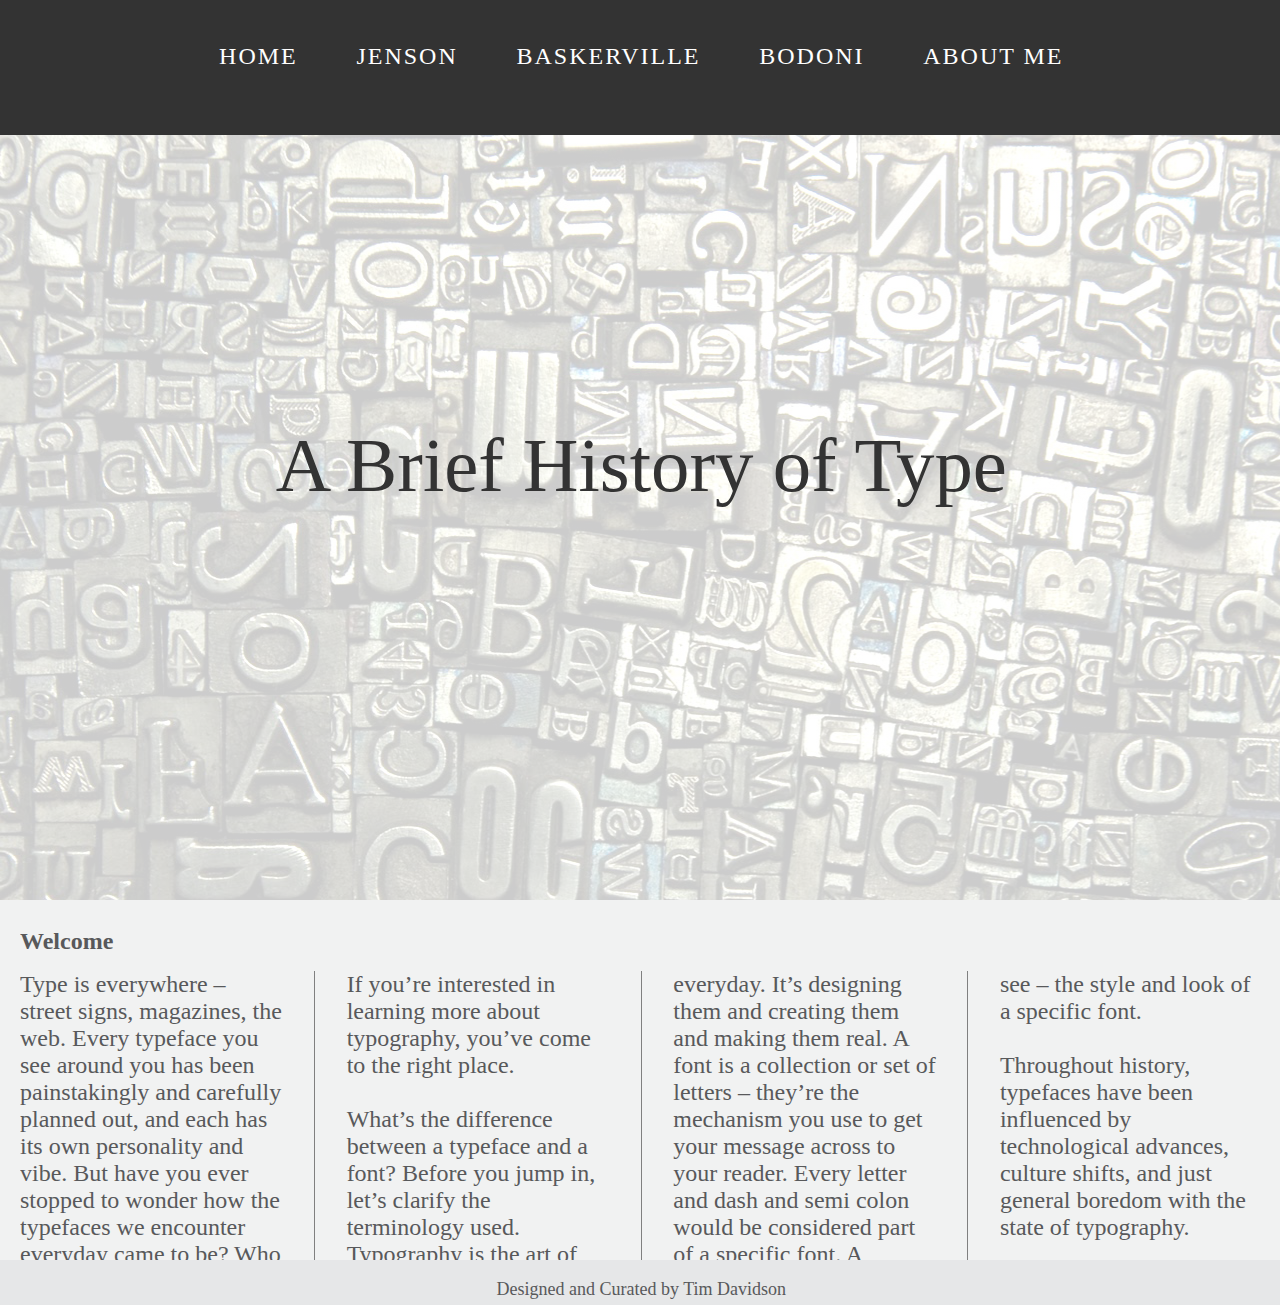
<file: index.html>
<!DOCTYPE html>
<html lang="en">
<head>
  <meta charset="UTF-8">
  <meta name="viewport" content="width=device-width, initial-scale=1.0">
  <link href='css/styles.css' type='text/css' rel='stylesheet' />
  <script src="https://ajax.googleapis.com/ajax/libs/jquery/3.2.1/jquery.min.js"></script>
  <meta http-equiv="X-UA-Compatible" content="ie=edge">
  <link rel="shortcut icon" href="images/logo.png" type="image/x-icon">
  <title>History of Type</title>
  <meta name="description" content="Make Science Great Again">
</head>

<body>

<div class="home-wrapper">

  <div class="box a">
    <nav>
      <ul class="nav">

        <li><a href="index.html">Home</a></li>
        <li><a href="jenson.html">Jenson</a></li>
        <li><a href="baskerville.html">Baskerville</a></li>
        <li><a href="bodoni.html">Bodoni</a></li>
        <li><a href="about.html">About Me</a></li>

      </ul>
    </nav>
  </div>

  <div class="box b">
    <h1>A Brief History of Type</h1>
  </div>

  <div class="box c">
    <h2>Welcome</h2>
    <p class="intro">
      Type is everywhere – street signs, magazines, the web. Every typeface
      you see around you has been painstakingly and carefully planned out,
      and each has its own personality and vibe. But have you ever stopped
      to wonder how the typefaces we encounter everyday came to be? Who
      invented them, and why? If you’re interested in learning more about
      typography, you’ve come to the right place.
      <br>
      <br>
      What’s the difference between a typeface and a font? Before you jump
      in, let’s clarify the terminology used. Typography is the art of creating
      the letters we use everyday. It’s designing them and creating them and
      making them real. A font is a collection or set of letters – they’re the
      mechanism you use to get your message across to your reader. Every letter
      and dash and semi colon would be considered part of a specific font. A
      typeface is the design you see – the style and look of a specific font.
      <br>
      <br>
      Throughout history, typefaces have been influenced by technological
      advances, culture shifts, and just general boredom with the state of
      typography.
    </p>
  </div>

  <div class="box d">
    <p class="footer">Designed and Curated by Tim Davidson</p>
  </div>

</body>
</file>
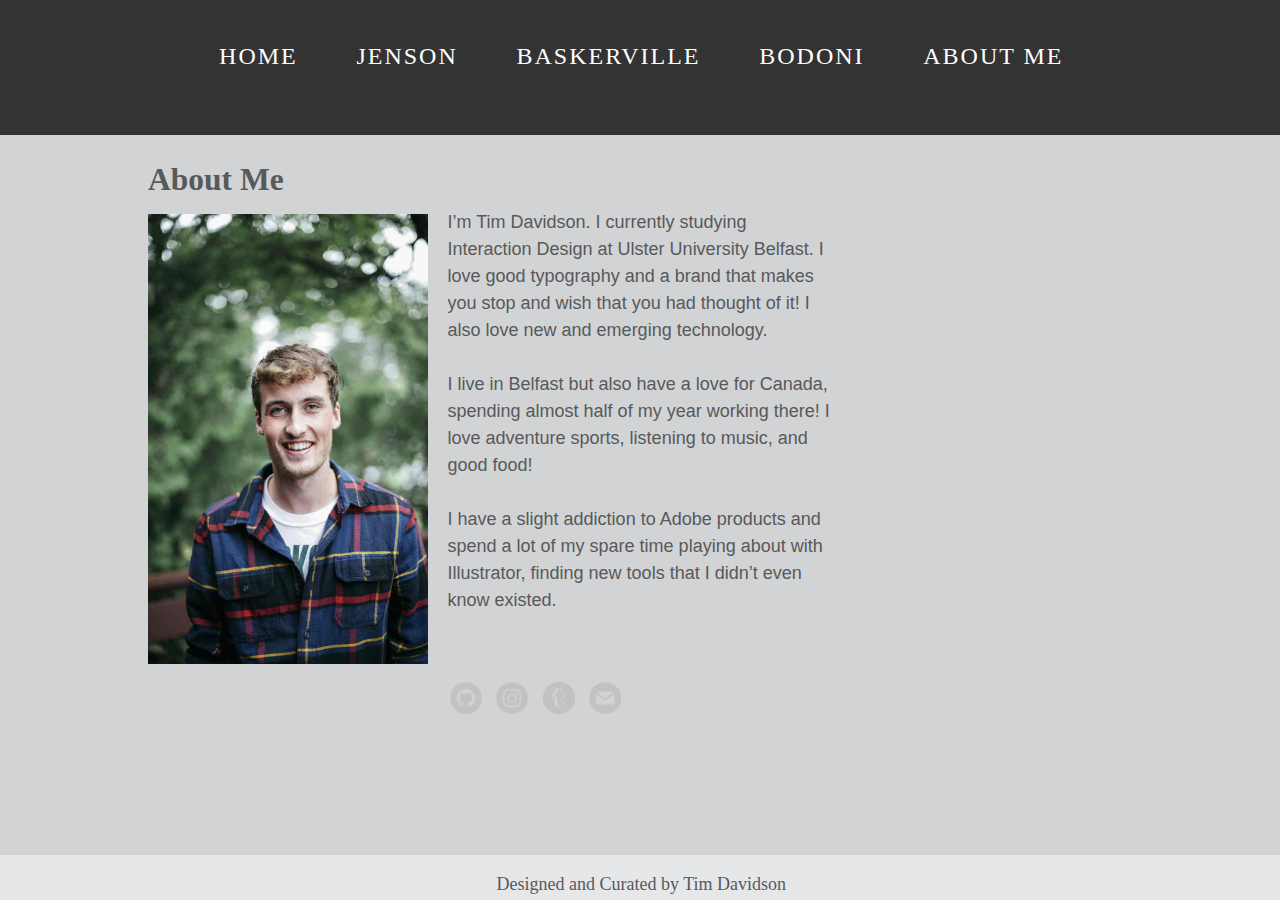
<file: about.html>
<!DOCTYPE html>
<html lang="en">
<head>
  <meta charset="UTF-8">
  <meta name="viewport" content="width=device-width, initial-scale=1.0">
  <link href='css/styles.css' type='text/css' rel='stylesheet' />
  <script src="https://ajax.googleapis.com/ajax/libs/jquery/3.2.1/jquery.min.js"></script>
  <meta http-equiv="X-UA-Compatible" content="ie=edge">
  <link rel="shortcut icon" href="images/logo.png" type="image/x-icon">
  <title>History of Type</title>
  <meta name="description" content="Make Science Great Again">
</head>

<body>

<div class="type-wrapper">

  <div class="box a">
    <nav>
      <ul class="nav">

        <li><a href="index.html">Home</a></li>
        <li><a href="jenson.html">Jenson</a></li>
        <li><a href="baskerville.html">Baskerville</a></li>
        <li><a href="bodoni.html">Bodoni</a></li>
        <li><a href="about.html">About Me</a></li>

      </ul>
    </nav>
  </div>


  <div class="box j">
    <h2 class="about">About Me</h2>
    <img src="images/portrait-compressed.jpg" class="portrait">
  </div>

  <div class="box k">
    <p class="about">

      I’m Tim Davidson. I currently studying Interaction Design at Ulster
      University Belfast. I love good typography and a brand that makes you
      stop and wish that you had thought of it! I also love new and emerging
      technology.
      <br>
      <br>
      I live in Belfast but also have a love for Canada, spending almost half
      of my year working there! I love adventure sports, listening to music,
      and good food!
      <br>
      <br>
      I have a slight addiction to Adobe products and spend a lot of my spare
      time playing about with Illustrator, finding new tools that I didn’t
      even know existed.
    </p>

    <div class="social media">
      <table class="social">
        <tr>
          <td>
              <a href="https://github.com/timtim-101" id="github" class="social-media"> <img src="images/github.png"> </a>
              <!--<img src=images/github.png class="contact">-->
          </td>
          <td>
              <a href="https://www.instagram.com/thetimexperiments/" id="insta" class="social-media"> <img src="images/insta.png"> </a>
              <!--<img src=images/insta.png class="contact">-->
          </td>
          <td>
              <a href="http://timtim-101.tumblr.com/" id="tumblr" class="social-media"> <img src="images/tumblr.png"> </a>
              <!--<img src=images/email.png class="contact">-->
          </td>
          <td>
              <a href="mailto:tim@tim-davidson.com" id="email" class="social-media"> <img src="images/email.png"> </a>
              <!--<img src=images/email.png class="contact">-->
          </td>
        </tr>
      </table>
    </div>

  </div>


  <div class="box d">
    <p class="footer">Designed and Curated by Tim Davidson</p>
  </div>


</body>
</file>
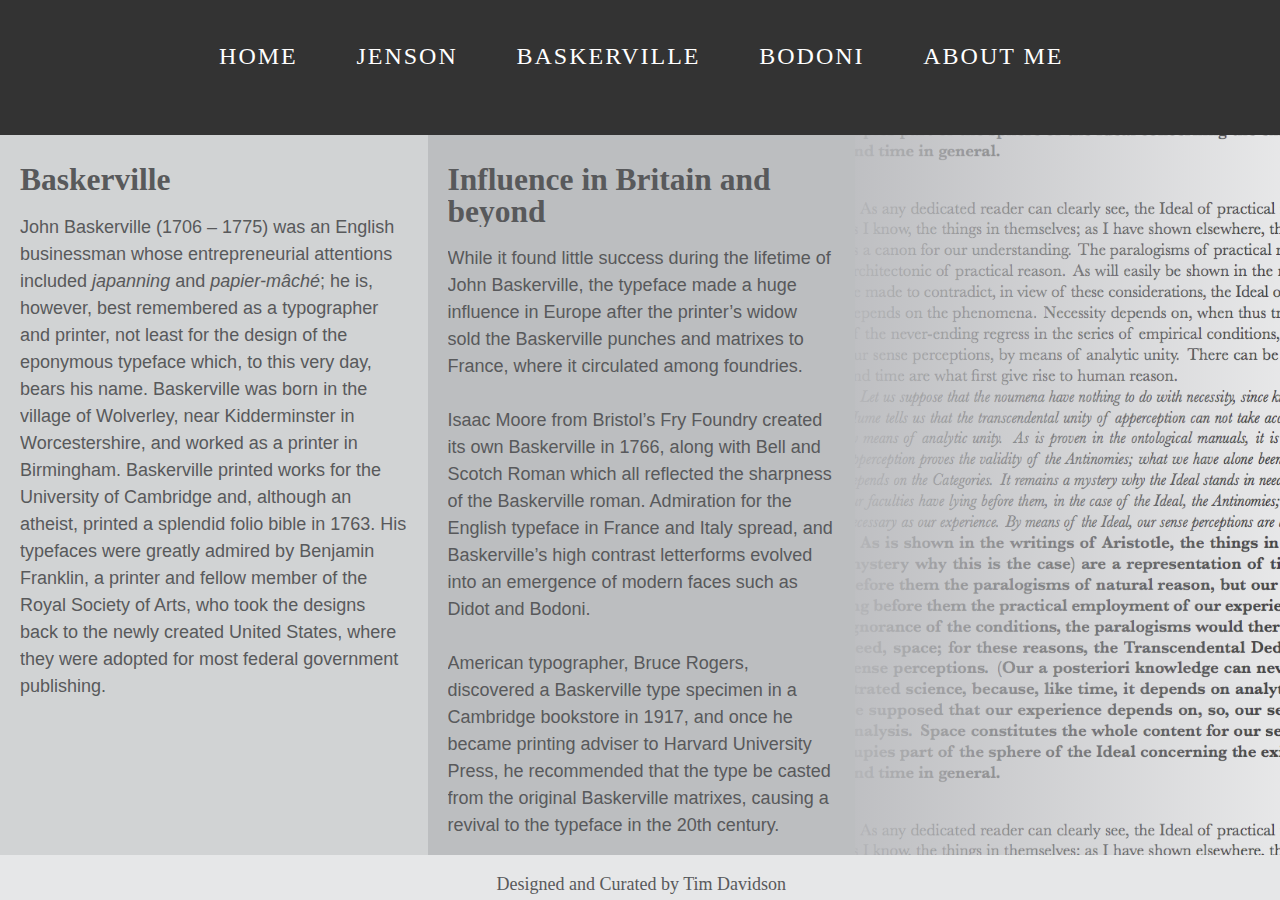
<file: baskerville.html>
<!DOCTYPE html>
<html lang="en">
<head>
  <meta charset="UTF-8">
  <meta name="viewport" content="width=device-width, initial-scale=1.0">
  <link href='css/styles.css' type='text/css' rel='stylesheet' />
  <script src="https://ajax.googleapis.com/ajax/libs/jquery/3.2.1/jquery.min.js"></script>
  <meta http-equiv="X-UA-Compatible" content="ie=edge">
  <link rel="shortcut icon" href="images/logo.png" type="image/x-icon">
  <title>History of Type</title>
  <meta name="description" content="Make Science Great Again">
</head>

<body>

<div class="type-wrapper">

  <div class="box a">
    <nav>
      <ul class="nav">

        <li><a href="index.html">Home</a></li>
        <li><a href="jenson.html">Jenson</a></li>
        <li><a href="baskerville.html">Baskerville</a></li>
        <li><a href="bodoni.html">Bodoni</a></li>
        <li><a href="about.html">About Me</a></li>

      </ul>
    </nav>
  </div>


  <div class="box e">
    <h2 class="title">Baskerville</h2>
    <p class="content">
      John Baskerville (1706 – 1775) was an English businessman whose
      entrepreneurial attentions included <i>japanning</i> and <i>papier-mâché</i>; he is,
      however, best remembered as a typographer and printer, not least for
      the design of the eponymous typeface which, to this very day, bears his name.

      Baskerville was born in the village of Wolverley, near Kidderminster in
      Worcestershire, and worked as a printer in Birmingham. Baskerville printed
      works for the University of Cambridge and, although an atheist, printed
      a splendid folio bible in 1763. His typefaces were greatly admired by
      <b>Benjamin Franklin</b>, a printer and fellow member of the Royal Society of
      Arts, who took the designs back to the newly created United States,
      where they were adopted for most federal government publishing.
    </p>
  </div>

  <div class="box f">
    <h2 class="title">Influence in Britain and beyond</h2>
    <p class="content">
      While it found little success during the lifetime of John Baskerville,
      the typeface made a huge influence in Europe after the printer’s widow
      sold the Baskerville punches and matrixes to France, where it circulated
      among foundries.
      <br>
      <br>
      Isaac Moore from Bristol’s Fry Foundry created its own Baskerville in
      1766, along with Bell and Scotch Roman which all reflected the sharpness
      of the Baskerville roman. Admiration for the English typeface in France
      and Italy spread, and Baskerville’s high contrast letterforms evolved into
      an emergence of modern faces such as Didot and Bodoni.
      <br>
      <br>
      American typographer, Bruce Rogers, discovered a Baskerville type specimen
      in a Cambridge bookstore in 1917, and once he became printing adviser to
      Harvard University Press, he recommended that the type be casted from the
      original Baskerville matrixes, causing a revival to the typeface in the
      20th century.
      <br>
      <br>
      In 1996, Zuzana Licko designed a contemporary Baskerville revival, Mrs.
      Eaves, which was named after the printer’s mistress. To recreate the same
      open and light feeling that Baskerville had, Licko used a small x-height
      in relation to the cap-height and high contrast within the strokes.
      Baskerville was popular for its calligraphy influence and swashes, and
      Licko incorporated a lot of ligatures into Mrs. Eaves to mimic this style.
      In an interview in 2002, Licko expressed that the revival of classical
      typefaces such as Baskerville required scrutiny that later influenced her
      ideas for letterforms in fonts such as Tarzana and Solex.
      <br>
      <br>
      Baskerville is an elegant book face, and as proven by John Baskerville’s
      own treatment, it can excel in purely typographic compositions. Today it
      remains one of the most popular and classic typefaces for print, for its
      legibility and refined beauty.
    </p>
  </div>

  <div class="box h">

  </div>

  <div class="box d">
    <p class="footer">Designed and Curated by Tim Davidson</p>
  </div>


</body>
</file>
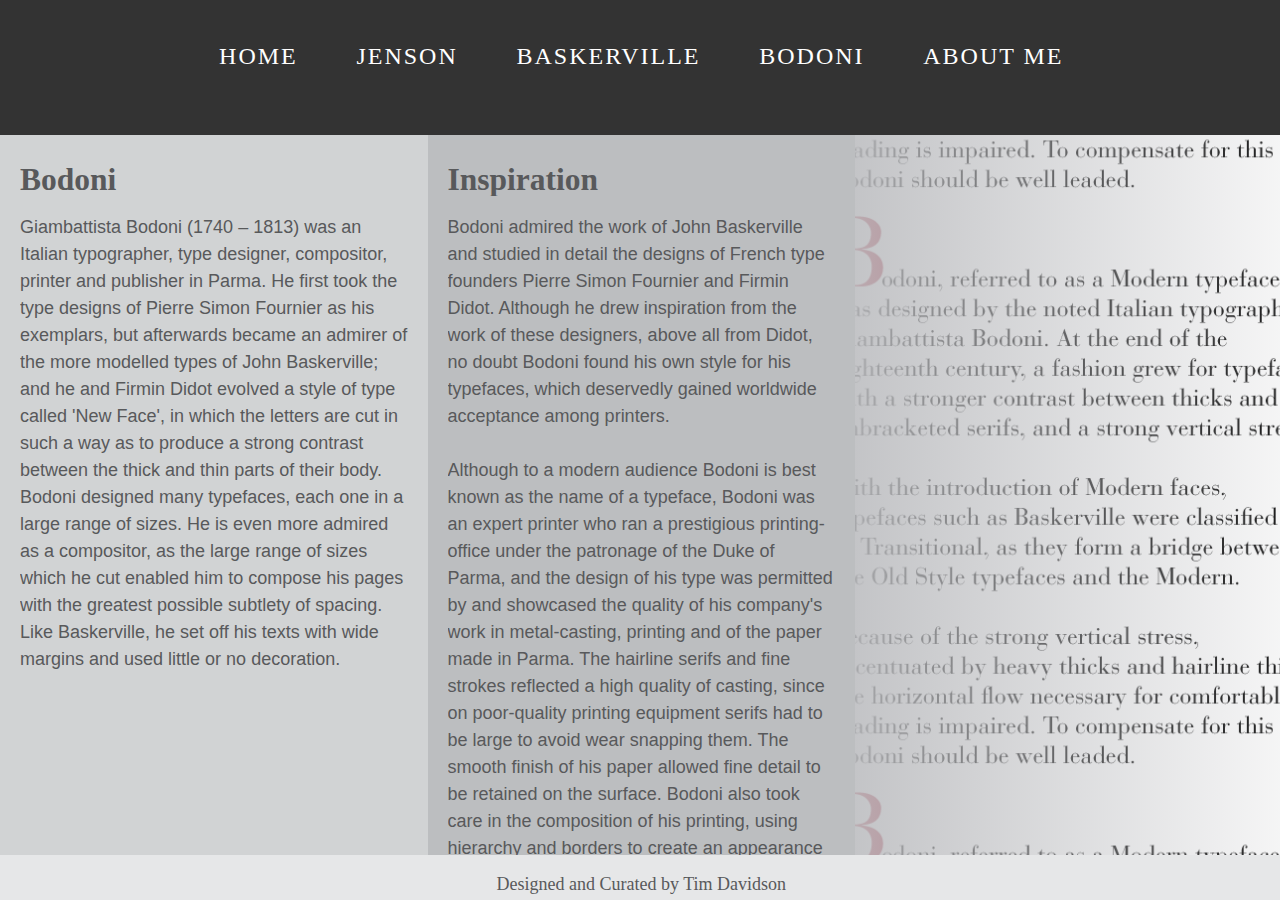
<file: bodoni.html>
<!DOCTYPE html>
<html lang="en">
<head>
  <meta charset="UTF-8">
  <meta name="viewport" content="width=device-width, initial-scale=1.0">
  <link href='css/styles.css' type='text/css' rel='stylesheet' />
  <script src="https://ajax.googleapis.com/ajax/libs/jquery/3.2.1/jquery.min.js"></script>
  <meta http-equiv="X-UA-Compatible" content="ie=edge">
  <link rel="shortcut icon" href="images/logo.png" type="image/x-icon">
  <title>History of Type</title>
  <meta name="description" content="Make Science Great Again">
</head>

<body>

<div class="type-wrapper">

  <div class="box a">
    <nav>
      <ul class="nav">

        <li><a href="index.html">Home</a></li>
        <li><a href="jenson.html">Jenson</a></li>
        <li><a href="baskerville.html">Baskerville</a></li>
        <li><a href="bodoni.html">Bodoni</a></li>
        <li><a href="about.html">About Me</a></li>

      </ul>
    </nav>
  </div>


  <div class="box e">
    <h2 class="title">Bodoni</h2>
    <p class="content">
      Giambattista Bodoni (1740 – 1813) was an Italian typographer, type designer,
      compositor, printer and publisher in Parma. He first took the type designs
      of <b>Pierre Simon Fournier</b> as his exemplars, but afterwards became an
      admirer of the more modelled types of <b>John Baskerville</b>; and he and
      <b>Firmin Didot</b> evolved a style of type called 'New Face', in which the
      letters are cut in such a way as to produce a strong contrast between
      the thick and thin parts of their body.

      Bodoni designed many typefaces, each one in a large range of sizes.
      He is even more admired as a compositor, as the large range of sizes which
      he cut enabled him to compose his pages with the greatest possible
      subtlety of spacing. Like Baskerville, he set off his texts with wide
      margins and used little or no decoration.
    </p>
  </div>

  <div class="box f">
    <h2 class="title">Inspiration</h2>
    <p class="content">
      Bodoni admired the work of John Baskerville and studied in detail the
      designs of French type founders Pierre Simon Fournier and Firmin Didot.
      Although he drew inspiration from the work of these designers, above all
      from Didot, no doubt Bodoni found his own style for his typefaces, which
      deservedly gained worldwide acceptance among printers.
      <br>
      <br>
      Although to a modern audience Bodoni is best known as the name of a
      typeface, Bodoni was an expert printer who ran a prestigious printing-office
      under the patronage of the Duke of Parma, and the design of his type was
      permitted by and showcased the quality of his company's work in metal-casting,
      printing and of the paper made in Parma. The hairline serifs and fine
      strokes reflected a high quality of casting, since on poor-quality printing
      equipment serifs had to be large to avoid wear snapping them. The smooth
      finish of his paper allowed fine detail to be retained on the surface.
      Bodoni also took care in the composition of his printing, using hierarchy
      and borders to create an appearance of elegance, and his range of type
      sizes allowed him flexibility of composition.
      <br>
      <br>
      The effective use of Bodoni in modern printing poses challenges common to
      all Didone designs. While it can look very elegant due to the regular,
      rational design and fine strokes, a known effect on readers is 'dazzle',
      where the thick verticals draw the reader's attention and cause them to
      struggle to concentrate on the other, much thinner strokes that define
      which letter is which. For this reason, using the right optical
      size of font has been described as particularly essential to achieve
      professional results. Fonts to be used at text sizes will be sturdier
      designs with thicker 'thin' strokes and serifs (less stroke contrast) and
      more space between letters than on display designs, to increase legibility.
      Optical sizes were a natural requirement of printing technology at the
      time of Bodoni, who had to cut each size of type separately, but declined
      as the pantograph, phototypesetting and digital fonts made printing the
      same font at any size simpler; a revival has taken place in recent years
      as automated font development has become possible. French designer
      Loïc Sander has suggested that the dazzle effect, common to all Didone
      designs, may be particularly common in designs produced in countries where
      designers are unfamiliar with how to use them effectively and where the
      fonts that are easily commercially available will tend to have been
      designed for headings. Modern Bodoni revivals intended for professional
      use such as Parmagiano and ITC Bodoni have a range of optical sizes,
      but this is less common on default computer fonts.
    </p>
  </div>

  <div class="box i">

  </div>

  <div class="box d">
    <p class="footer">Designed and Curated by Tim Davidson</p>
  </div>


</body>
</file>
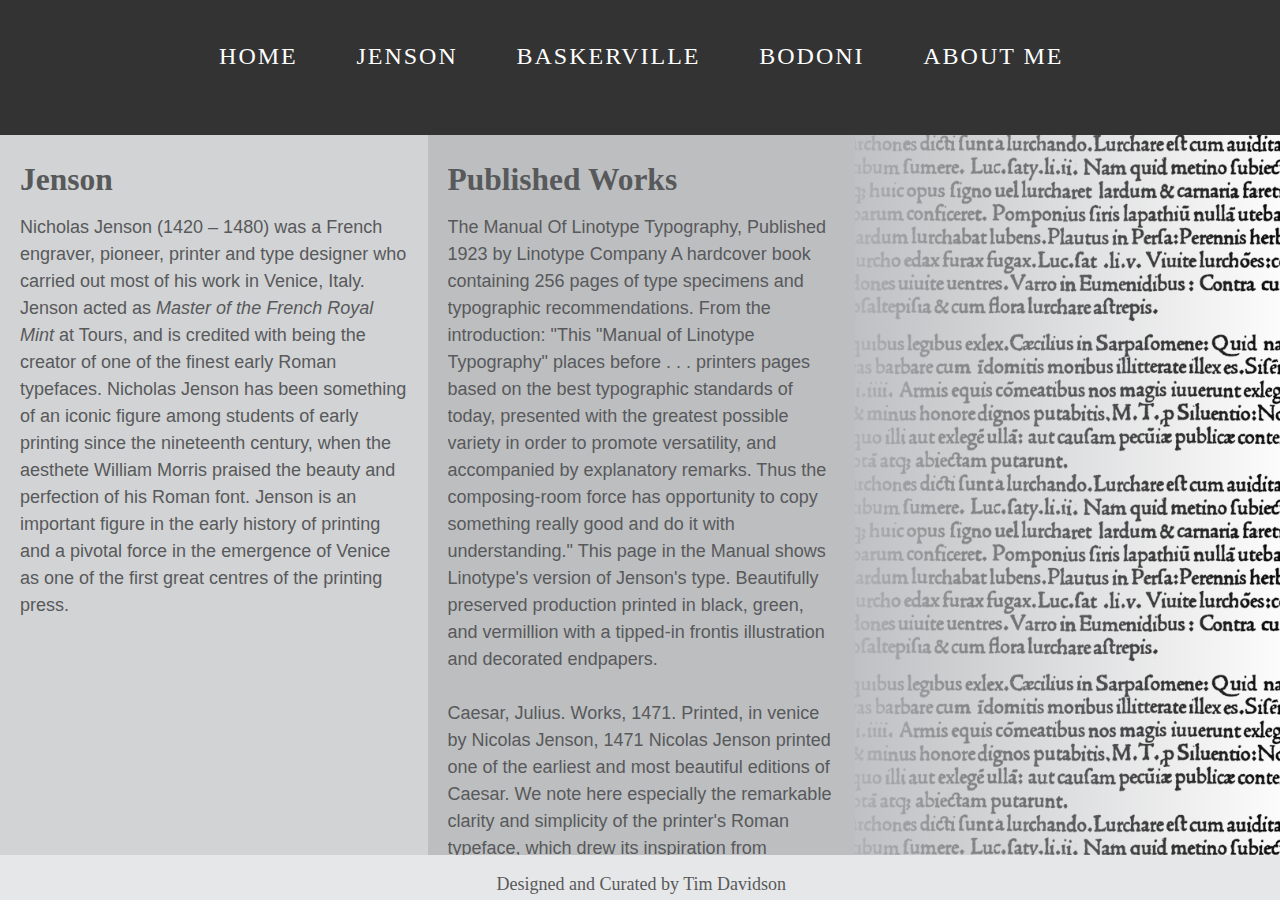
<file: jenson.html>
<!DOCTYPE html>
<html lang="en">
<head>
  <meta charset="UTF-8">
  <meta name="viewport" content="width=device-width, initial-scale=1.0">
  <link href='css/styles.css' type='text/css' rel='stylesheet' />
  <script src="https://ajax.googleapis.com/ajax/libs/jquery/3.2.1/jquery.min.js"></script>
  <meta http-equiv="X-UA-Compatible" content="ie=edge">
  <link rel="shortcut icon" href="images/logo.png" type="image/x-icon">
  <title>History of Type</title>
  <meta name="description" content="Make Science Great Again">
</head>

<body>

<div class="type-wrapper">

  <div class="box a">
    <nav>
      <ul class="nav">

        <li><a href="index.html">Home</a></li>
        <li><a href="jenson.html">Jenson</a></li>
        <li><a href="baskerville.html">Baskerville</a></li>
        <li><a href="bodoni.html">Bodoni</a></li>
        <li><a href="about.html">About Me</a></li>

      </ul>
    </nav>
  </div>


  <div class="box e">
    <h2 class="title">Jenson</h2>
    <p class="content">
      Nicholas Jenson (1420 – 1480) was a French engraver, pioneer, printer and
      type designer who carried out most of his work in Venice, Italy. Jenson acted
      as <i>Master of the French Royal Mint</i> at Tours, and is credited with being the
      creator of one of the finest early Roman typefaces.

      Nicholas Jenson has been something of an iconic figure among students of
      early printing since the nineteenth century, when the aesthete
      <b>William Morris</b> praised the beauty and perfection of his Roman
      font. Jenson is an important figure in the early history of
      printing and a pivotal force in the emergence of Venice as one of
      the first great centres of the printing press.
    </p>
  </div>

  <div class="box f">
    <h2 class="title">Published Works</h2>
    <p class="content">
      <b>The Manual Of Linotype Typography, Published 1923 by Linotype Company</b>
      A hardcover book containing 256 pages of type specimens and typographic
      recommendations. From the introduction: "This "Manual of Linotype
      Typography" places before . . . printers pages based on the best
      typographic standards of today, presented with the greatest possible
      variety in order to promote versatility, and accompanied by explanatory
      remarks. Thus the composing-room force has opportunity to copy something
      really good and do it with understanding." This page in the Manual shows
      Linotype's version of Jenson's type. Beautifully preserved production
      printed in black, green, and vermillion with a tipped-in frontis
      illustration and decorated endpapers.
      <br>
      <br>
      <b>Caesar, Julius. Works, 1471. Printed, in venice by Nicolas Jenson, 1471</b>
      Nicolas Jenson printed one of the earliest and most beautiful editions of
      Caesar. We note here especially the remarkable clarity and simplicity of
      the printer's Roman typeface, which drew its inspiration from etchings on
      Roman monuments. On this opening page we are also treated to a wonderful
      illuminated initial and border.
      <br>
      <br>
      <b>VK 405, Bible in Latin, Nicolas Jenson, Venice, 1479</b>
      The Bible was written by forty different human authors over a 1500-year
      period. While the original Autographs were "perfect", the process of hand
      copying resulted in derivations from the original texts. Of the French
      printers of the era from Nicolas Jenson came nearly a hundred of the
      finest books produced in the fifteenth century. This is the first Bible
      to be issued from Jenson’s press, of this Latin Bible, issued in 1479,
      Pope Sixtus IV conferred upon him the honorary title of Count Palatine.
      <br>
      <br>
      <b>Pliny, Natural History, 1476. Printed in Venice by Nicolas Jenson. 1,025 copies (1,000 paper, 25 vellum).</b>
      The Pliny text was printed as a partnership venture between Jenson and
      the Strozzi family, who backed the venture financially. It is a vernacular
      text, with translation by Cristoforo Landino. "The Pliny text was printed
      (in a font closely simulating the modern humanist handwriting in which
      the manuscript of the work might have been written) with wide margins,
      without initial capital letters at the beginning of chapters, and with its
      titles isolated in a sea of blank paper on the frontispiece, crying out
      for illustration and decoration.
    </p>
  </div>

  <div class="box g">

  </div>

  <div class="box d">
    <p class="footer">Designed and Curated by Tim Davidson</p>
  </div>


</body>
</file>
<file: css/styles.css>
/*------------- CSS RESET -----------------------*/

*{
  padding: 0;
  margin: 0;
  font-size: 100%;
  line-height: 1em;
  overflow-x: hidden;
}

body{
  /*width: 75%;
  max-width: 700px;*/
  font-family: 'Open Sans','Arial', sans-serif;
  /*font-family: 'Libre Baskerville', Georgia, Times, 'Times New Roman',serif;*/
  margin: auto;
  background-color: #ffffff;*/
  /*background-color: #fafafa;*/
  color: #333;
  line-height: 1.8;
  overflow-x: hidden;
  overflow-y: hidden;
  animation: fadein 2s;
}

@import url(http://fonts.googleapis.com/css?family=Open+Sans:300italic,400italic,700italic,300,400,700);
        body {
            font-family: 'Open Sans', sans-serif;
        }

::-webkit-scrollbar {
    display: none;
    -webkit-overflow-scrolling: touch;
}


/*--------------------- GRID ----------------------*/

.home-wrapper {
  display: grid;
  grid-template-columns: 33.4vw 33.4vw 33.4vw;
  grid-template-rows: 15vh 85vh 40vh 5vh;
  background-color: #fff;
  color: #444;
}

.box {
  background-color: #444;
  color: #fff;
  padding: 20px;
  font-size: 150%;
}

.a {
  background-color: #333333;
  grid-column-start: 1;
  grid-column-end: -1;
}

.b {
  background-attachment: fixed;
  background:linear-gradient(rgba(255,255,255,.8), rgba(255,255,255,.8)), url("../images/type.jpg");
  color: #58595b;
  grid-column-start: 1;
  grid-column-end: -1;
  text-align: center;
  display: flex;
  justify-content: center;
  align-items: center;
  ;
}

h1 {
  font-family: 'Open Sans';
  font-weight: lighter;
  font-size: 6vw;
  color: #333333;
  height: 20vh
}

.c {
  background-color: #f1f2f2;
  color: #58595b;
  grid-column-start: 1;
  grid-column-end: -1;
}

p.intro {
  line-height: 3vh;
  font-family: 'Open Sans';
  font-weight: lighter;
  line-height: 3vh;
  column-count: 4;
  column-rule-style: solid;
  column-rule-width: thin;
  column-gap: 5vw;
  column-rule-color: grey;
  height: auto;
}

h2 {
  font-family: 'Open Sans';
  margin-bottom: 2vh;
  margin-top: 1vh;
  column-span: all;
}

.d {
  background-color: #e6e7e8;
  color: #58595b;
  grid-column-start: 1;
  grid-column-end: -1;
  overflow-y: hidden;
  text-align: center;
}

p.footer {
  font-size: 2vh;
  font-family: 'Open Sans';
  font-weight: lighter;
  height: 4vh;
}

.type-wrapper {
  display: grid;
  grid-template-columns: 33.4vw 33.4vw 33.4vw;
  grid-template-rows: 15vh 80vh 5vh;
  background-color: #fff;
  color: #444;
}

h2.title {
  font-size: 3.5vh;
  font-weight: bold;
}

p.content {
  font-size: 2vh;
  line-height: 3vh;
  font-weight: lighter;
}

.e {
  background-color: #d1d3d4;
  color: #58595b;


}

.f {
  background-color: #bcbec0;
  color: #58595b;
}

.g {
  background:linear-gradient(to right, rgba(188,189,192,1), rgba(188,189,192,0)), url("../images/jenson1.png");
  background-size: 37vw auto;
  background-position: -2vw ;
  background-repeat: repeat-y;
  color: #58595b;
}

.h {
  background:linear-gradient(to right, rgba(188,189,192,1), rgba(188,189,192,0)), url("../images/baskerville2.png");
  background-size: 55vw auto;
  background-position: -2vw ;
  background-repeat: repeat-y;
  color: #58595b;
}

.i {
  background:linear-gradient(to right, rgba(188,189,192,1), rgba(188,189,192,0)), url("../images/bodoni.gif");
  background-size: 45vw auto;
  background-position: -5vw ;
  background-repeat: repeat-y;
  color: #58595b;
}

.j {
  background-color: #d1d3d4;
  color: #58595b;
}

.k {
  background-color: #d1d3d4;
  color: #58595b;
  grid-column-start: 2;
  grid-column-end: -1;
}

h2.about {
  font-size: 3.5vh;
  font-weight: bold;
  column-span: all;
  margin-left: 10vw;
}

img.portrait {
  height: 50vh;
  width: auto;
  margin-left: 10vw;
}

p.about {
  margin-top: 6vh;
  width: 30vw;
  line-height: 3vh;
  font-size: 2vh;
  font-weight: lighter;
}

table.social {
  margin-top: 7.3vh;
}

table.social img {
  height: 2.5vw;
  width: auto;
  padding-right: 1vw;
}

table.social img:hover {
  opacity: .6;
}


/*---------------- NAV --------------------*/

nav{
  padding: 1em 0;

}

nav ul{
  text-align: center;
  text-transform: uppercase;
  letter-spacing: 2px;
  height: 3vh;
}

nav ul li{
  display: inline;
  margin-left: 25px;
  margin-right: 25px;
  font-family: 'Open Sans';
  font-weight: lighter;
}

nav a {
  text-decoration: none;
  color: white;
}

nav a:hover{
  border-bottom: none;
  opacity: .6;
}
</file>
